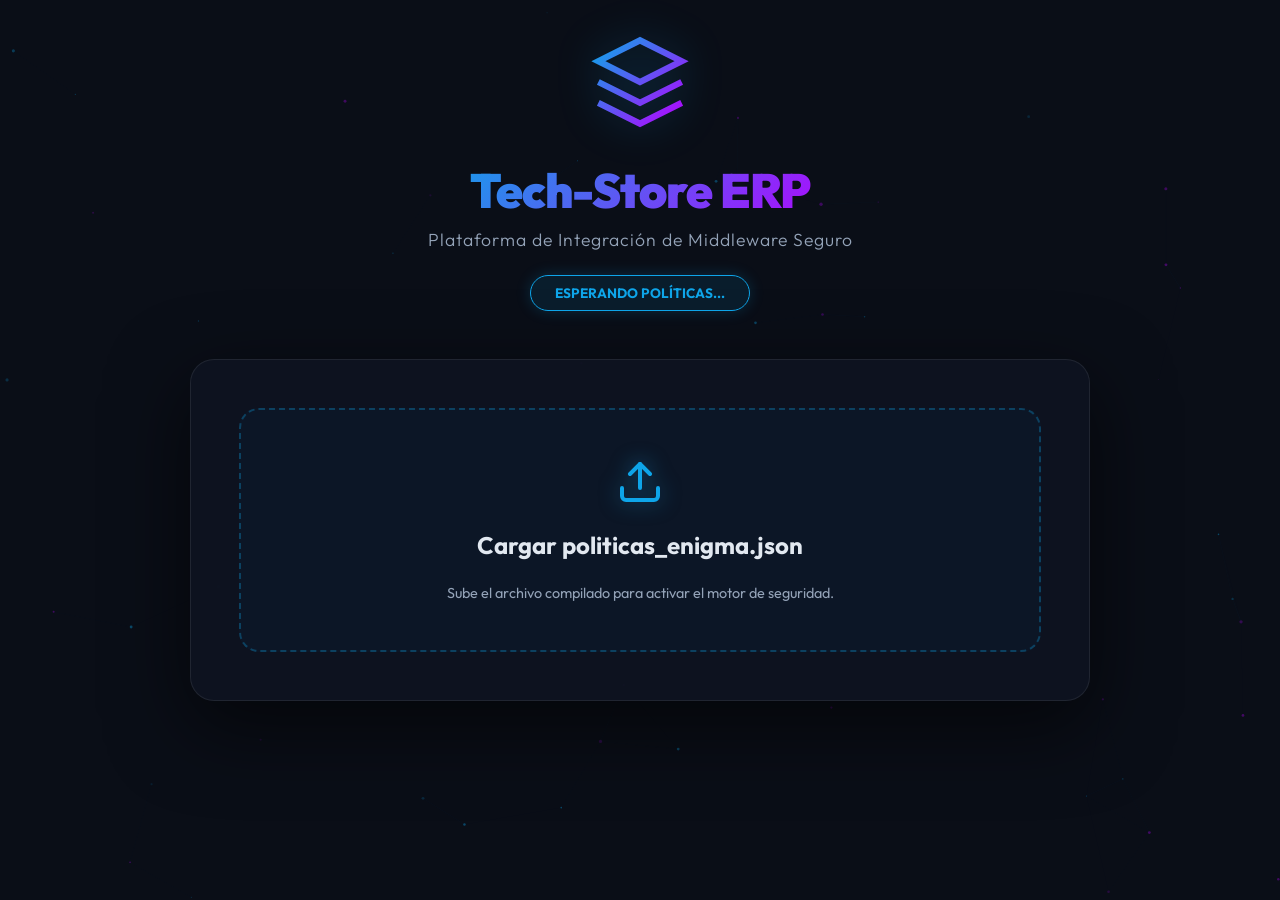
<file: demo_erp/index.html>
<!DOCTYPE html>
<html lang="es">
<head>
    <meta charset="UTF-8">
    <meta name="viewport" content="width=device-width, initial-scale=1.0">
    <title>ENIGMA | Demo ERP Integración Segura</title>
    <link href="https://fonts.googleapis.com/css2?family=Outfit:wght@300;400;600;800;900&family=JetBrains+Mono:wght@400;700&display=swap" rel="stylesheet">
    <style>
        :root {
            --bg: #0A0E17;
            --panel: rgba(15, 20, 35, 0.75);
            --text: #e2e8f0;
            --muted: #94a3b8;
            --cyan: #0ea5e9;
            --purple: #b700ff;
            --red: #fb7185;
            --green: #34d399;
            --glass: rgba(14, 165, 233, 0.15);
            --glass-border: rgba(255, 255, 255, 0.08);
        }

        * { margin: 0; padding: 0; box-sizing: border-box; }
        
        body {
            background-color: var(--bg);
            color: var(--text);
            font-family: 'Outfit', sans-serif;
            min-height: 100vh;
            overflow-x: hidden;
            display: flex;
            flex-direction: column;
            align-items: center;
            padding: 2rem;
        }

        #particles {
            position: fixed;
            top: 0;
            left: 0;
            width: 100%;
            height: 100%;
            z-index: -1;
            pointer-events: none;
        }

        header {
            text-align: center;
            margin-bottom: 3rem;
            z-index: 10;
            animation: fadeInDown 1s cubic-bezier(0.16, 1, 0.3, 1);
        }

        .logo-container {
            margin-bottom: 1.5rem;
            filter: drop-shadow(0 0 20px rgba(14, 165, 233, 0.3));
            animation: float 4s ease-in-out infinite;
        }

        h1 { 
            font-size: 3rem; 
            font-weight: 900; 
            letter-spacing: -1px;
            background: linear-gradient(135deg, var(--cyan), var(--purple));
            -webkit-background-clip: text;
            -webkit-text-fill-color: transparent;
            margin-bottom: 0.5rem;
        }

        .subtitle { 
            color: var(--muted); 
            font-size: 1.1rem;
            font-weight: 300;
            letter-spacing: 1px;
        }

        #status-badge {
            display: inline-block;
            padding: 0.5rem 1.5rem;
            border-radius: 30px;
            font-size: 0.85rem;
            font-weight: 700;
            background: rgba(14, 165, 233, 0.1);
            border: 1px solid var(--cyan);
            color: var(--cyan);
            margin-top: 1.5rem;
            box-shadow: 0 0 15px rgba(14, 165, 233, 0.2);
            transition: all 0.5s ease;
        }

        .glass-panel {
            background: var(--panel);
            backdrop-filter: blur(20px);
            -webkit-backdrop-filter: blur(20px);
            border: 1px solid var(--glass-border);
            border-radius: 24px;
            padding: 3rem;
            width: 100%;
            max-width: 900px;
            box-shadow: 0 25px 80px rgba(0, 0, 0, 0.6);
            margin-bottom: 3rem;
            z-index: 5;
            transition: transform 0.4s cubic-bezier(0.16, 1, 0.3, 1), border-color 0.4s;
        }

        .uploader-area {
            display: flex;
            flex-direction: column;
            align-items: center;
            gap: 1.5rem;
            border: 2px dashed rgba(14, 165, 233, 0.3);
            padding: 3rem;
            border-radius: 20px;
            background: rgba(14, 165, 233, 0.03);
            cursor: pointer;
            transition: all 0.4s cubic-bezier(0.16, 1, 0.3, 1);
        }
        .uploader-area:hover { 
            background: rgba(14, 165, 233, 0.07); 
            border-color: var(--cyan);
            transform: scale(1.01);
            box-shadow: 0 0 30px rgba(14, 165, 233, 0.1);
        }
        .uploader-area svg {
            color: var(--cyan);
            filter: drop-shadow(0 0 10px rgba(14, 165, 233, 0.5));
        }
        .uploader-area h2 { font-size: 1.5rem; font-weight: 700; }
        .uploader-area input { display: none; }

        .login-section {
            display: none;
            flex-direction: column;
            gap: 1.5rem;
            margin-top: 2.5rem;
            animation: fadeInUp 0.8s cubic-bezier(0.16, 1, 0.3, 1);
        }
        .login-section h3 {
            font-size: 1.2rem;
            color: var(--muted);
            text-transform: uppercase;
            letter-spacing: 2px;
            text-align: center;
        }
        select {
            padding: 1rem 1.5rem;
            border-radius: 12px;
            background: rgba(10, 14, 23, 0.8);
            color: white;
            border: 1px solid var(--glass-border);
            font-size: 1.1rem;
            font-family: 'Outfit', sans-serif;
            outline: none;
            cursor: pointer;
            transition: all 0.3s;
            appearance: none;
            background-image: url("data:image/svg+xml,%3Csvg xmlns='http://www.w3.org/2000/svg' width='24' height='24' viewBox='0 0 24 24' fill='none' stroke='%230ea5e9' stroke-width='2' stroke-linecap='round' stroke-linejoin='round'%3E%3Cpolyline points='6 9 12 15 18 9'%3E%3C/polyline%3E%3C/svg%3E");
            background-repeat: no-repeat;
            background-position: right 1.5rem center;
        }
        select:focus { 
            border-color: var(--cyan);
            box-shadow: 0 0 20px rgba(14, 165, 233, 0.2);
        }

        .dashboard {
            display: none;
            grid-template-columns: repeat(auto-fit, minmax(320px, 1fr));
            gap: 2rem;
            width: 100%;
            max-width: 1100px;
            z-index: 5;
            animation: fadeInUp 0.8s cubic-bezier(0.16, 1, 0.3, 1);
        }

        .module-card {
            background: var(--panel);
            backdrop-filter: blur(10px);
            border: 1px solid var(--glass-border);
            border-radius: 20px;
            padding: 2rem;
            display: flex;
            flex-direction: column;
            gap: 1.2rem;
            position: relative;
            overflow: hidden;
            transition: transform 0.4s, border-color 0.4s, box-shadow 0.4s;
        }
        
        .module-card:hover {
            transform: translateY(-8px);
            border-color: rgba(14, 165, 233, 0.3);
            box-shadow: 0 20px 40px rgba(0,0,0,0.4);
        }

        .module-card::before {
            content: ''; 
            position: absolute; 
            top: 0; 
            left: 0; 
            width: 100%; 
            height: 4px;
            background: linear-gradient(90deg, var(--cyan), var(--purple));
        }

        .module-title { 
            font-size: 1.4rem; 
            font-weight: 800; 
            text-transform: capitalize; 
            color: #fff; 
            display: flex;
            align-items: center;
            gap: 0.75rem;
            margin-bottom: 0.5rem;
        }
        .module-title::before {
            content: '◈';
            color: var(--cyan);
            font-size: 1.2rem;
        }

        .action-btn {
            padding: 1rem 1.25rem;
            border-radius: 12px;
            border: 1px solid rgba(255,255,255,0.05);
            font-weight: 700;
            font-size: 0.95rem;
            cursor: pointer;
            transition: all 0.3s cubic-bezier(0.16, 1, 0.3, 1);
            display: flex;
            justify-content: space-between;
            align-items: center;
            background: rgba(255, 255, 255, 0.03);
            color: var(--muted);
            font-family: 'JetBrains Mono', monospace;
            text-transform: lowercase;
        }

        .action-btn.allow {
            background: rgba(52, 211, 153, 0.05);
            color: var(--green);
            border: 1px solid rgba(52, 211, 153, 0.2);
        }
        .action-btn.allow:hover { 
            background: rgba(52, 211, 153, 0.15); 
            transform: translateX(6px);
            box-shadow: 0 0 20px rgba(52, 211, 153, 0.1);
            border-color: var(--green);
        }

        .action-btn.deny {
            background: rgba(251, 113, 133, 0.03);
            color: #64748b;
            border: 1px solid rgba(251, 113, 133, 0.1);
            cursor: not-allowed;
            opacity: 0.5;
        }
        .action-btn.deny:hover {
            background: rgba(251, 113, 133, 0.08);
            color: var(--red);
            border-color: var(--red);
        }

        .btn-icon {
            font-size: 1.1rem;
            transition: transform 0.3s;
        }
        .action-btn.allow:hover .btn-icon { transform: scale(1.2) rotate(10deg); }

        @keyframes fadeInDown { from { opacity: 0; transform: translateY(-30px); } to { opacity: 1; transform: translateY(0); } }
        @keyframes fadeInUp { from { opacity: 0; transform: translateY(30px); } to { opacity: 1; transform: translateY(0); } }
        @keyframes float { 0%, 100% { transform: translateY(0); } 50% { transform: translateY(-10px); } }

        ::-webkit-scrollbar { width: 8px; }
        ::-webkit-scrollbar-track { background: var(--bg); }
        ::-webkit-scrollbar-thumb { background: #1a1f30; border-radius: 10px; }
        ::-webkit-scrollbar-thumb:hover { background: var(--cyan); }
    </style>
</head>
<body>

    <canvas id="particles"></canvas>

    <header>
        <div class="logo-container">
            <svg width="100" height="100" viewBox="0 0 24 24" fill="none" stroke="url(#gradient)" stroke-width="1.5"><defs><linearGradient id="gradient" x1="0%" y1="0%" x2="100%" y2="100%"><stop offset="0%" stop-color="#0ea5e9"/><stop offset="100%" stop-color="#b700ff"/></linearGradient></defs><path d="M12 2L2 7l10 5 10-5-10-5zM2 17l10 5 10-5M2 12l10 5 10-5"/></svg>
        </div>
        <h1>Tech-Store ERP</h1>
        <p class="subtitle">Plataforma de Integración de Middleware Seguro</p>
        <div id="status-badge">ESPERANDO POLÍTICAS...</div>
    </header>

    <div class="glass-panel" id="setup-panel">
        <label class="uploader-area" for="jsonInput">
            <svg width="48" height="48" viewBox="0 0 24 24" fill="none" stroke="currentColor" stroke-width="2" stroke-linecap="round" stroke-linejoin="round"><path d="M21 15v4a2 2 0 0 1-2 2H5a2 2 0 0 1-2-2v-4"></path><polyline points="17 8 12 3 7 8"></polyline><line x1="12" y1="3" x2="12" y2="15"></line></svg>
            <h2>Cargar politicas_enigma.json</h2>
            <p style="color: var(--muted); font-size: 0.9rem;">Sube el archivo compilado para activar el motor de seguridad.</p>
            <input type="file" id="jsonInput" accept=".json">
        </label>

        <div class="login-section" id="login-section">
            <h3>Autenticación Requerida</h3>
            <select id="userSelect">
                <option value="">Selecciona una identidad corporativa...</option>
            </select>
        </div>
    </div>

    <div class="dashboard" id="dashboard">
    </div>

    <script>
        let globalPolicies = null;
        let currentUserRole = null;

        const fileInput = document.getElementById('jsonInput');
        const userSelect = document.getElementById('userSelect');
        const dashboard = document.getElementById('dashboard');
        const statusBadge = document.getElementById('status-badge');
        const loginSection = document.getElementById('login-section');

        const operacionesPosibles = ["consultar", "registrar", "modificar", "eliminar", "insertar"];

        fileInput.addEventListener('change', (e) => {
            const file = e.target.files[0];
            if (!file) return;

            const reader = new FileReader();
            reader.onload = (event) => {
                try {
                    globalPolicies = JSON.parse(event.target.result);
                    statusBadge.textContent = "CORE ENIGMA: POLÍTICAS ACTIVAS";
                    statusBadge.style.background = "rgba(52, 211, 153, 0.1)";
                    statusBadge.style.borderColor = "var(--green)";
                    statusBadge.style.color = "var(--green)";
                    statusBadge.style.boxShadow = "0 0 20px rgba(52, 211, 153, 0.3)";
                    
                    document.getElementById('setup-panel').style.borderColor = "rgba(52, 211, 153, 0.2)";
                    
                    setupLogin();
                } catch (err) {
                    alert("Error leyendo el JSON: " + err.message);
                }
            };
            reader.readAsText(file);
        });

        function setupLogin() {
            loginSection.style.display = 'flex';
            userSelect.innerHTML = '<option value="">Selecciona una identidad corporativa...</option>';
            
            globalPolicies.policies.user_assignments.forEach(assignment => {
                const option = document.createElement('option');
                option.value = assignment.role;
                option.textContent = `${assignment.user.toUpperCase()} — Rol: ${assignment.role}`;
                userSelect.appendChild(option);
            });
        }

        userSelect.addEventListener('change', (e) => {
            currentUserRole = e.target.value;
            if (currentUserRole) {
                renderDashboard();
                statusBadge.textContent = `IDENTIDAD VERIFICADA: ${currentUserRole.toUpperCase()}`;
            } else {
                dashboard.style.display = 'none';
                statusBadge.textContent = "CORE ENIGMA: POLÍTICAS ACTIVAS";
            }
        });

        function renderDashboard() {
            dashboard.innerHTML = '';
            dashboard.style.display = 'grid';

            const roleMatrix = globalPolicies.access_matrix[currentUserRole] || {};
            const modules = globalPolicies.entities.modules.map(m => m.id);

            modules.forEach(modulo => {
                const card = document.createElement('div');
                card.className = 'module-card';
                card.innerHTML = `<div class="module-title">${modulo}</div>`;

                const reglasModulo = roleMatrix[modulo] || [];

                operacionesPosibles.forEach(op => {
                    const btn = document.createElement('button');
                    btn.className = 'action-btn';
                    
                    const isPermitted = reglasModulo.includes(`permitir ${op}`);

                    if (isPermitted) {
                        btn.classList.add('allow');
                        btn.innerHTML = `<span>${op}</span> <span class="btn-icon">✓</span>`;
                        btn.onclick = () => {
                            mostrarConsolaServidor(modulo, op, "ALLOW", currentUserRole);
                            alert(`✅ MIDDLEWARE DE SEGURIDAD ENIGMA\n\nAcceso CONCEDIDO para '${op}' en '${modulo}'.\nPolíticas de seguridad validadas en tiempo real.`);
                        };
                    } else {
                        btn.classList.add('deny');
                        btn.innerHTML = `<span>${op}</span> <span class="btn-icon">🔒</span>`;
                        btn.onclick = () => {
                            mostrarConsolaServidor(modulo, op, "DENY", currentUserRole);
                            alert(`❌ BLOQUEO DE SEGURIDAD ENIGMA\n\nAcceso DENEGADO para '${op}' en '${modulo}'.\nTu rol ('${currentUserRole}') no posee privilegios suficientes.`);
                        };
                    }

                    card.appendChild(btn);
                });

                dashboard.appendChild(card);
            });
        }

        function mostrarConsolaServidor(modulo, operacion, result, rol) {
            const time = new Date().toLocaleTimeString();
            if (result === "ALLOW") {
                console.log(`%c[${time}] SEGURIDAD ENIGMA: PERMITIDO %c${rol} %c-> ${operacion} en ${modulo}`, 'color: #34d399; font-weight: bold', 'color: #0ea5e9', 'color: #e2e8f0');
            } else {
                console.log(`%c[${time}] SEGURIDAD ENIGMA: DENEGADO %c${rol} %c-> ${operacion} en ${modulo}`, 'color: #fb7185; font-weight: bold', 'color: #b700ff', 'color: #e2e8f0');
            }
        }

        (function(){
            const c=document.getElementById('particles'),ctx=c.getContext('2d');
            let w,h,particles=[];
            function resize(){w=c.width=window.innerWidth;h=c.height=window.innerHeight}
            window.addEventListener('resize',resize);resize();
            class P{
                constructor(){this.reset()}
                reset(){
                    this.x=Math.random()*w;this.y=Math.random()*h;
                    this.vx=(Math.random()-.5)*.4;this.vy=(Math.random()-.5)*.4;
                    this.r=Math.random()*1.2+.5;
                    this.a=Math.random()*.3+.1;
                    this.color=Math.random()>.5?'14,165,233':'183,0,255';
                }
                update(){
                    this.x+=this.vx;this.y+=this.vy;
                    if(this.x<0||this.x>w||this.y<0||this.y>h)this.reset();
                }
                draw(){
                    ctx.beginPath();ctx.arc(this.x,this.y,this.r,0,Math.PI*2);
                    ctx.fillStyle=`rgba(${this.color},${this.a})`;ctx.fill();
                }
            }
            for(let i=0;i<60;i++)particles.push(new P());
            function loop(){
                ctx.clearRect(0,0,w,h);
                particles.forEach(p=>{p.update();p.draw()});
                for(let i=0;i<particles.length;i++){
                    for(let j=i+1;j<particles.length;j++){
                        const dx=particles[i].x-particles[j].x,dy=particles[i].y-particles[j].y;
                        const d=Math.sqrt(dx*dx+dy*dy);
                        if(d<130){
                            ctx.beginPath();ctx.moveTo(particles[i].x,particles[i].y);
                            ctx.lineTo(particles[j].x,particles[j].y);
                            ctx.strokeStyle=`rgba(14,165,233,${.06*(1-d/130)})`;
                            ctx.lineWidth=.5;ctx.stroke();
                        }
                    }
                }
                requestAnimationFrame(loop);
            }
            loop();
        })();
    </script>
</body>
</html>
</file>
